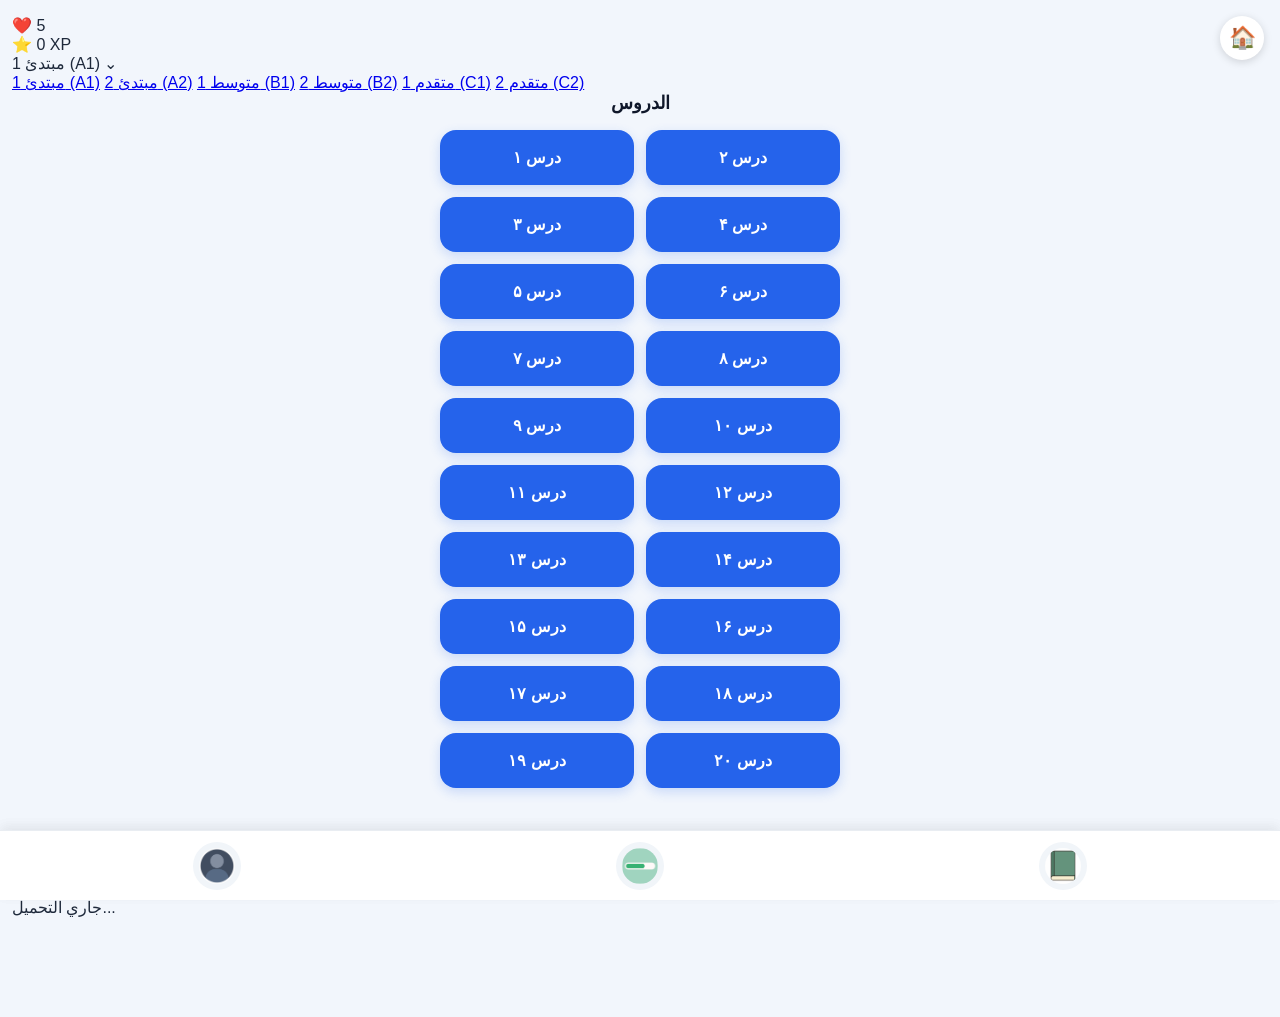
<file: index.html>
<!DOCTYPE html>
<html lang="fa">
<head>
    <meta charset="UTF-8" />
    <meta name="viewport" content="width=device-width, initial-scale=1.0" />
    <title>الدروس</title>
    <link rel="stylesheet" href="../style.css" />
</head>

<body>

  <a href="../home.html" style="position:fixed; top:16px; right:16px; z-index:200; background:white; border-radius:50%; width:44px; height:44px; display:flex; align-items:center; justify-content:center; box-shadow:0 2px 8px rgba(0,0,0,0.15); text-decoration:none; font-size:22px;">🏠</a>

  <script src="../main.js"></script>

  <header class="progress-header">
    <div class="hearts-box">
      ❤️ <span id="heart-count">5</span>
      <span id="heart-timer" style="font-size: 0.85em; color: #ef5350; margin-left: 5px;"></span>
    </div>
    <div class="xp-box">
      ⭐ <span id="total-xp">120</span> XP
    </div>
  </header>

  <div class="level-header">
    <div id="levelBtn" class="level-btn">
      مبتدئ 1 (A1) ⌄
    </div>
    <div id="levelMenu" class="level-menu">
      <a href="index.html">مبتدئ 1 (A1)</a>
      <a href="A2/index.html">مبتدئ 2 (A2)</a>
      <a href="b1.html">متوسط 1 (B1)</a>
      <a href="b2.html">متوسط 2 (B2)</a>
      <a href="c1.html">متقدم 1 (C1)</a>
      <a href="c2.html">متقدم 2 (C2)</a>
    </div>
  </div>

  <h2 class="title">الدروس</h2>

  <div class="lessons-grid">
    <a href="lessons/intro.html?lesson=ar-lesson1" class="lesson-btn">درس ۱</a>
    <a href="lessons/intro.html?lesson=ar-lesson2" class="lesson-btn">درس ۲</a>
    <a href="lessons/intro.html?lesson=ar-lesson3" class="lesson-btn">درس ۳</a>
    <a href="lessons/intro.html?lesson=ar-lesson4" class="lesson-btn">درس ۴</a>
    <a href="lessons/intro.html?lesson=ar-lesson5" class="lesson-btn">درس ۵</a>
    <a href="lessons/intro.html?lesson=ar-lesson6" class="lesson-btn">درس ۶</a>
    <a href="lessons/intro.html?lesson=ar-lesson7" class="lesson-btn">درس ۷</a>
    <a href="lessons/intro.html?lesson=ar-lesson8" class="lesson-btn">درس ۸</a>
    <a href="lessons/intro.html?lesson=ar-lesson9" class="lesson-btn">درس ۹</a>
    <a href="lessons/intro.html?lesson=ar-lesson10" class="lesson-btn">درس ۱۰</a>
    <a href="lessons/intro.html?lesson=ar-lesson11" class="lesson-btn">درس ۱۱</a>
    <a href="lessons/intro.html?lesson=ar-lesson12" class="lesson-btn">درس ۱۲</a>
    <a href="lessons/intro.html?lesson=ar-lesson13" class="lesson-btn">درس ۱۳</a>
    <a href="lessons/intro.html?lesson=ar-lesson14" class="lesson-btn">درس ۱۴</a>
    <a href="lessons/intro.html?lesson=ar-lesson15" class="lesson-btn">درس ۱۵</a>
    <a href="lessons/intro.html?lesson=ar-lesson16" class="lesson-btn">درس ۱۶</a>
    <a href="lessons/intro.html?lesson=ar-lesson17" class="lesson-btn">درس ۱۷</a>
    <a href="lessons/intro.html?lesson=ar-lesson18" class="lesson-btn">درس ۱۸</a>
    <a href="lessons/intro.html?lesson=ar-lesson19" class="lesson-btn">درس ۱۹</a>
    <a href="lessons/intro.html?lesson=ar-lesson20" class="lesson-btn">درس ۲۰</a>
  </div>

  <footer class="bottom-nav">
     <div class="bottom-nav">
       <a href="../profile.html" class="nav-item">
         <img src="../../assets/icons/profile.png">
       </a>
       <a href="progress.html" class="nav-item">
         <img src="../../assets/icons/progress.png">
       </a>
       <a href="index.html" class="nav-item active">
         <img src="../../assets/icons/lesson.png">
       </a>
     </div>
  </footer>

  <script src="../../dataStorage.js"></script>
  <script type="module" src="../../courseRouter.js"></script>

  <script>
  window.onload = async function() {
      await initUserData();
      const heartDisplay = document.getElementById("heart-count");
      const xpDisplay = document.getElementById("total-xp");
      if (heartDisplay) heartDisplay.textContent = getHearts();
      if (xpDisplay) xpDisplay.textContent = getTotalXP();
  };

  function startHeartTimer() {
      const timerElement = document.getElementById("heart-timer");
      const heartDisplay = document.getElementById("heart-count");
      const xpDisplay = document.getElementById("total-xp");

      function updateUI() {
          if (heartDisplay) heartDisplay.textContent = getHearts();
          if (xpDisplay) xpDisplay.textContent = getTotalXP();
      }

      updateUI();

      setInterval(() => {
          const regenerated = checkAndRegenHearts();
          if (regenerated && heartDisplay) {
              heartDisplay.textContent = getHearts();
          }

          const secondsLeft = getTimeUntilNextHeart();
          if (secondsLeft === null) {
              if (timerElement) timerElement.textContent = "";
          } else {
              const minutes = Math.floor(secondsLeft / 60);
              const seconds = secondsLeft % 60;
              timerElement.textContent = ` (${minutes}:${seconds < 10 ? '0' : ''}${seconds})`;
          }

          if (xpDisplay) xpDisplay.textContent = getTotalXP();
      }, 1000);
  }

  window.addEventListener('DOMContentLoaded', startHeartTimer);
  </script>

  <div id="global-loader" class="global-loader hidden">
    <div class="global-loader-box">
      <div class="duo-spinner"></div>
      <p id="global-loader-text">جاري التحميل...</p>
    </div>
  </div>

</body>
</html>
</file>
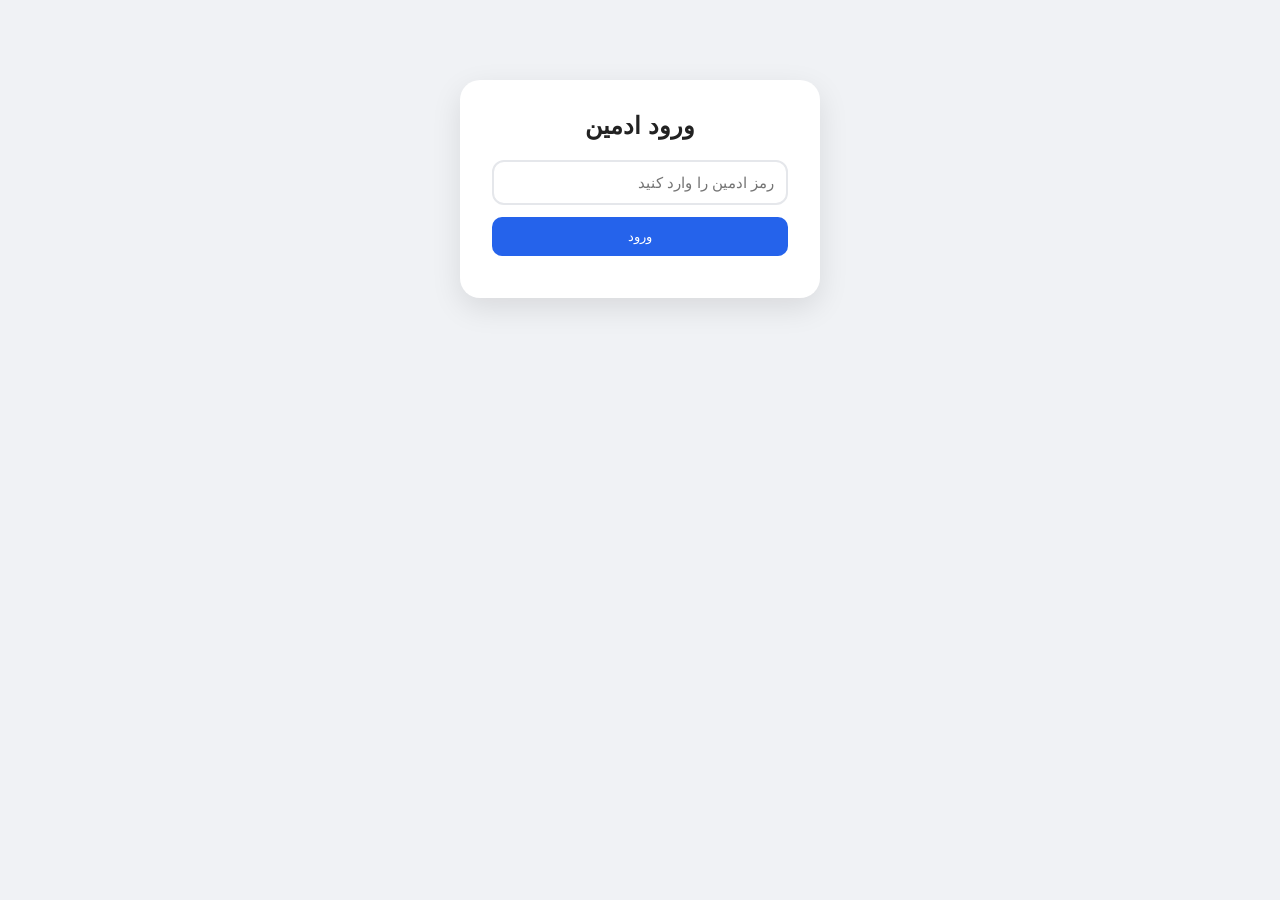
<file: admin.html>
<!DOCTYPE html>
<html lang="fa" dir="rtl">
<head>
  <meta charset="UTF-8" />
  <meta name="viewport" content="width=device-width, initial-scale=1.0" />
  <title>ادمین پنل</title>
  <style>
    * { box-sizing: border-box; margin: 0; padding: 0; }
    body { font-family: Tahoma, sans-serif; background: #f0f2f5; color: #222; }

    .header {
      background: linear-gradient(135deg, #1d4ed8, #2563eb);
      color: white;
      padding: 20px 24px;
      display: flex;
      justify-content: space-between;
      align-items: center;
    }
    .header h1 { font-size: 20px; }
    .header button {
      background: rgba(255,255,255,0.2);
      color: white;
      border: none;
      padding: 8px 16px;
      border-radius: 10px;
      cursor: pointer;
      font-size: 14px;
    }

    .container { max-width: 1000px; margin: 24px auto; padding: 0 16px; }

    .stats-grid {
      display: grid;
      grid-template-columns: repeat(auto-fit, minmax(200px, 1fr));
      gap: 16px;
      margin-bottom: 24px;
    }

    .stat-card {
      background: white;
      border-radius: 16px;
      padding: 20px;
      box-shadow: 0 4px 12px rgba(0,0,0,0.06);
      text-align: center;
    }
    .stat-card .value { font-size: 28px; font-weight: bold; color: #2563eb; margin-bottom: 6px; }
    .stat-card .label { font-size: 13px; color: #666; }

    .card {
      background: white;
      border-radius: 16px;
      padding: 20px;
      box-shadow: 0 4px 12px rgba(0,0,0,0.06);
      margin-bottom: 20px;
    }
    .card h2 { font-size: 16px; margin-bottom: 16px; color: #333; border-bottom: 2px solid #f0f2f5; padding-bottom: 10px; }

    table { width: 100%; border-collapse: collapse; font-size: 14px; }
    th { background: #f8fafc; padding: 10px 12px; text-align: right; color: #555; font-weight: bold; border-bottom: 2px solid #e5e7eb; }
    td { padding: 10px 12px; border-bottom: 1px solid #f0f2f5; }
    tr:hover td { background: #f8fafc; }

    .badge {
      display: inline-block;
      padding: 3px 10px;
      border-radius: 20px;
      font-size: 12px;
      font-weight: bold;
    }
    .badge-green { background: #dcfce7; color: #16a34a; }
    .badge-gray { background: #f3f4f6; color: #6b7280; }
    .badge-blue { background: #dbeafe; color: #2563eb; }

    .btn { border: none; border-radius: 10px; padding: 8px 14px; cursor: pointer; font-size: 13px; }
    .btn-blue { background: #2563eb; color: white; }
    .btn-green { background: #16a34a; color: white; }
    .btn-red { background: #dc2626; color: white; }
    .btn-gray { background: #e5e7eb; color: #333; }

    .actions { display: flex; gap: 10px; flex-wrap: wrap; margin-bottom: 20px; }

    .modal-overlay {
      display: none;
      position: fixed;
      inset: 0;
      background: rgba(0,0,0,0.5);
      z-index: 100;
      justify-content: center;
      align-items: center;
    }
    .modal-overlay.open { display: flex; }
    .modal {
      background: white;
      border-radius: 20px;
      padding: 24px;
      width: 90%;
      max-width: 480px;
    }
    .modal h3 { margin-bottom: 16px; }
    .modal .row { margin-bottom: 12px; font-size: 14px; }
    .modal .row span { color: #666; display: block; margin-bottom: 2px; }
    .modal .row strong { font-size: 15px; }
    .modal-btns { display: flex; gap: 10px; margin-top: 20px; flex-wrap: wrap; }

    input[type="password"] {
      width: 100%;
      padding: 12px;
      border: 2px solid #e5e7eb;
      border-radius: 12px;
      font-size: 15px;
      margin-bottom: 12px;
    }

    #login-box {
      max-width: 360px;
      margin: 80px auto;
      background: white;
      border-radius: 20px;
      padding: 32px;
      box-shadow: 0 10px 30px rgba(0,0,0,0.1);
      text-align: center;
    }
    #login-box h2 { margin-bottom: 20px; }
  </style>
</head>
<body>

<!-- صفحه ورود ادمین -->
<div id="login-box">
  <h2>ورود ادمین</h2>
  <input type="password" id="admin-pass" placeholder="رمز ادمین را وارد کنید" />
  <button class="btn btn-blue" style="width:100%; padding:12px;" onclick="adminLogin()">ورود</button>
  <div id="login-error" style="color:red; margin-top:10px; font-size:13px;"></div>
</div>

<!-- پنل اصلی -->
<div id="admin-panel" style="display:none;">

  <div class="header">
    <h1>🛡️ ادمین پنل بیجو</h1>
    <button onclick="adminLogout()">خروج</button>
  </div>

  <div class="container">

    <!-- آمار کلی -->
    <div class="stats-grid">
      <div class="stat-card">
        <div class="value" id="stat-users">0</div>
        <div class="label">کل کاربران</div>
      </div>
      <div class="stat-card">
        <div class="value" id="stat-premium">0</div>
        <div class="label">کاربران پریمیوم</div>
      </div>
      <div class="stat-card">
        <div class="value" id="stat-online">0</div>
        <div class="label">آنلاین (24 ساعت)</div>
      </div>
    </div>

    <!-- دکمه‌های مدیریت -->
    <div class="actions">
      <button class="btn btn-blue" onclick="loadUsers()">🔄 رفرش لیست</button>
      <button class="btn btn-green" onclick="exportUsers()">📥 خروجی JSON</button>
      <button class="btn btn-gray" onclick="window.location.href='home.html'">🏠 صفحه اصلی</button>
    </div>

    <!-- لیست کاربران -->
    <div class="card">
      <h2>لیست کاربران</h2>
      <table>
        <thead>
          <tr>
            <th>ID</th>
            <th>نام</th>
            <th>یوزرنیم</th>
            <th>موبایل</th>
            <th>اشتراک</th>
            <th>وضعیت</th>
            <th>عملیات</th>
          </tr>
        </thead>
        <tbody id="users-table"></tbody>
      </table>
    </div>

  </div>
</div>

<!-- مودال اطلاعات کاربر -->
<div class="modal-overlay" id="user-modal">
  <div class="modal">
    <h3>اطلاعات کاربر</h3>
    <div id="modal-content"></div>
    <div class="modal-btns">
      <button class="btn btn-green" onclick="activatePremiumForUser()">فعال‌سازی پریمیوم 30 روز</button>
      <button class="btn btn-red" onclick="deactivatePremiumForUser()">غیرفعال‌سازی پریمیوم</button>
      <button class="btn btn-gray" onclick="closeModal()">بستن</button>
    </div>
  </div>
</div>

<script src="dataStorage.js"></script>
<script>

const ADMIN_PASSWORD = "Bijo@2026#Admin"; // رمز ادمین رو اینجا عوض کن
let selectedUserId = null;

// ورود ادمین
function adminLogin() {
  const pass = document.getElementById("admin-pass").value;
  if (pass === ADMIN_PASSWORD) {
    localStorage.setItem("adminLoggedIn", "true");
    document.getElementById("login-box").style.display = "none";
    document.getElementById("admin-panel").style.display = "block";
    loadUsers();
  } else {
    document.getElementById("login-error").textContent = "رمز اشتباه است!";
  }
}

function adminLogout() {
  localStorage.removeItem("adminLoggedIn");
  location.reload();
}

// لود کاربران از بک‌اند
async function loadUsers() {
  try {
    const res = await fetch("http://127.0.0.1:8000/api/users/");
    const users = await res.json();

    document.getElementById("stat-users").textContent = users.length;
    document.getElementById("stat-premium").textContent = users.filter(u => u.role === "premium").length;
    document.getElementById("stat-online").textContent = "—";

    const tbody = document.getElementById("users-table");
    tbody.innerHTML = "";

    users.forEach(user => {
      const isPrem = user.role === "premium";
      const row = document.createElement("tr");
      row.innerHTML = `
        <td>${user.id}</td>
        <td>${user.full_name || "—"}</td>
        <td>@${user.username}</td>
        <td>${user.phone_number || "—"}</td>
        <td><span class="badge ${isPrem ? 'badge-green' : 'badge-gray'}">${isPrem ? "پریمیوم" : "رایگان"}</span></td>
        <td><span class="badge badge-blue">ثبت‌شده</span></td>
        <td><button class="btn btn-blue" onclick="openModal(${user.id}, '${user.full_name}', '${user.username}', '${user.phone_number}', ${isPrem})">مشاهده</button></td>
      `;
      tbody.appendChild(row);
    });

  } catch(e) {
    document.getElementById("users-table").innerHTML = `<tr><td colspan="7" style="text-align:center; color:red;">خطا در اتصال به سرور</td></tr>`;
  }
}

// مودال کاربر
function openModal(id, name, username, phone, isPrem) {
  selectedUserId = id;
  document.getElementById("modal-content").innerHTML = `
    <div class="row"><span>ID</span><strong>${id}</strong></div>
    <div class="row"><span>نام</span><strong>${name}</strong></div>
    <div class="row"><span>یوزرنیم</span><strong>@${username}</strong></div>
    <div class="row"><span>موبایل</span><strong>${phone}</strong></div>
    <div class="row"><span>اشتراک</span><strong>${isPrem ? "✅ پریمیوم" : "❌ رایگان"}</strong></div>
  `;
  document.getElementById("user-modal").classList.add("open");
}

function closeModal() {
  document.getElementById("user-modal").classList.remove("open");
  selectedUserId = null;
}

async function activatePremiumForUser() {
  if (!selectedUserId) return;
  alert("این قابلیت بعد از آنلاین شدن برنامه فعال می‌شه.");
}

async function deactivatePremiumForUser() {
  if (!selectedUserId) return;
  alert("این قابلیت بعد از آنلاین شدن برنامه فعال می‌شه.");
}

// خروجی JSON
function exportUsers() {
  fetch("http://127.0.0.1:8000/api/users/")
    .then(r => r.json())
    .then(users => {
      const blob = new Blob([JSON.stringify(users, null, 2)], {type: "application/json"});
      const a = document.createElement("a");
      a.href = URL.createObjectURL(blob);
      a.download = "users.json";
      a.click();
    });
}

// چک ورود ادمین
window.onload = function() {
  if (localStorage.getItem("adminLoggedIn") === "true") {
    document.getElementById("login-box").style.display = "none";
    document.getElementById("admin-panel").style.display = "block";
    loadUsers();
  }
};

</script>
</body>
</html>
</file>
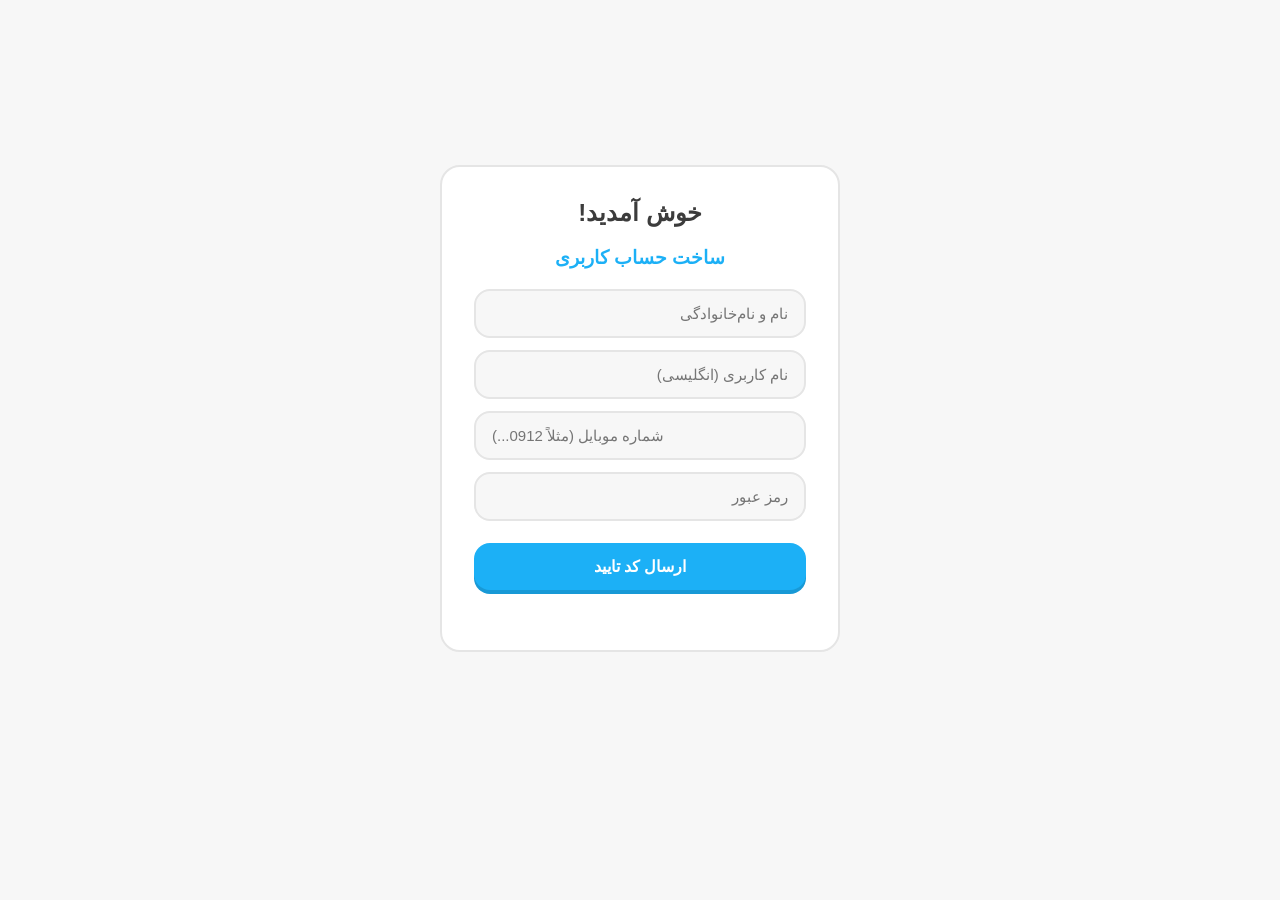
<file: auth.html>
<!DOCTYPE html>
<html lang="fa" dir="rtl">
<head>
  <meta charset="UTF-8" />
  <meta name="viewport" content="width=device-width, initial-scale=1.0" />
  <title>ثبت‌نام | ورود</title>
  <link rel="stylesheet" href="style.css" />
  <style>
    :root {
      --duo-blue: #1cb0f6;
      --duo-blue-dark: #1899d6;
      --duo-green: #58cc02;
      --duo-green-dark: #46a302;
      --duo-gray: #e5e5e5;
      --duo-text: #4b4b4b;
    }

    body {
      display: flex;
      justify-content: center;
      align-items: center;
      min-height: 100vh;
      background: #f7f7f7;
      margin: 0;
      font-family: 'Segoe UI', Tahoma, sans-serif;
      color: var(--duo-text);
    }

    /* کارت اصلی با گوشه‌های گرد دولینگو */
    .card {
      background: #fff;
      padding: 32px;
      border-radius: 20px;
      border: 2px solid var(--duo-gray);
      width: 100%;
      max-width: 400px;
      box-sizing: border-box;
      text-align: center;
    }

    h2, h3 {
      font-weight: 800;
      margin-bottom: 20px;
      color: #3c3c3c;
    }

    /* استایل اینپوت‌ها */
    input {
      width: 100%;
      padding: 14px 16px;
      margin-bottom: 12px;
      border: 2px solid var(--duo-gray);
      border-radius: 16px;
      background: #f7f7f7;
      font-size: 15px;
      box-sizing: border-box;
      outline: none;
      transition: border-color 0.2s;
    }

    input:focus {
      border-color: var(--duo-blue);
    }

    /* دکمه سه‌بعدی آبی (مشابه دکمه‌های درس در عکس) */
    .btn-blue {
      width: 100%;
      background: var(--duo-blue);
      color: white;
      border: none;
      padding: 14px;
      border-radius: 16px;
      font-size: 16px;
      font-weight: bold;
      cursor: pointer;
      box-shadow: 0 4px 0 var(--duo-blue-dark);
      margin-top: 10px;
      transition: all 0.1s;
      position: relative;
    }

    .btn-blue:active {
      box-shadow: 0 0 0 var(--duo-blue-dark);
      transform: translateY(4px);
    }

    /* دکمه سه‌بعدی سبز برای تایید نهایی */
    .btn-green {
      width: 100%;
      background: var(--duo-green);
      color: white;
      border: none;
      padding: 14px;
      border-radius: 16px;
      font-size: 16px;
      font-weight: bold;
      cursor: pointer;
      box-shadow: 0 4px 0 var(--duo-green-dark);
      margin-top: 10px;
      transition: all 0.1s;
    }

    .btn-green:active {
      box-shadow: 0 0 0 var(--duo-green-dark);
      transform: translateY(4px);
    }

    .error-msg {
      color: #ee5253;
      font-size: 13px;
      margin-top: 10px;
      min-height: 18px;
    }

    #countdown {
      font-size: 13px;
      color: #afafaf;
      margin-bottom: 10px;
      font-weight: bold;
    }

    #otp-display {
      background: #e1f5fe;
      padding: 10px;
      border-radius: 12px;
      color: var(--duo-blue-dark);
      font-weight: bold;
      margin-bottom: 15px;
    }
  </style>
</head>
<body>

<div class="card">
  
  <h2>خوش آمدید!</h2>

  <!-- مرحله اول: دریافت اطلاعات -->
  <div id="register-step">
    <h3 style="color: var(--duo-blue);">ساخت حساب کاربری</h3>
    <input type="text" id="name" placeholder="نام و نام‌خانوادگی" />
    <input type="text" id="username" placeholder="نام کاربری (انگلیسی)" />
    <input type="tel" id="mobile" placeholder="شماره موبایل (مثلاً 0912...)" />
    <input type="password" id="password" placeholder="رمز عبور" />
    <button class="btn-blue" type="button" onclick="sendMockSms()">ارسال کد تایید</button>
    <div id="register-error" class="error-msg"></div>
  </div>

  <!-- مرحله دوم: تایید OTP -->
  <div id="verify-step" style="display:none;">
    <h3 style="color: var(--duo-green);">تایید هویت</h3>
    <div id="otp-display">کد تایید پیامک شد</div>
    <div id="countdown"></div>
    <input type="text" id="otp-input" placeholder="کد ۴ رقمی" maxlength="4" style="text-align:center; letter-spacing: 10px; font-weight: bold; font-size: 20px;" />
    <button id="verify-code-btn" class="btn-green" type="button" onclick="verifyCode()">تایید و ورود</button>
    <div id="verify-error" class="error-msg"></div>
    <div id="verify-success" style="color:var(--duo-green); font-weight:bold; margin-top:10px;"></div>
  </div>

</div>

<script src="dataStorage.js"></script>

<script>
let generatedCode = null;
let countdownTimer = null;
let codeExpiresAt = 0;

const $ = (id) => document.getElementById(id);

function getValue(id) {
  return $(id)?.value.trim() || "";
}

function showError(id, msg) {
  $(id).textContent = msg;
}

function clearMessages() {
  ["register-error","verify-error","verify-success"].forEach(id=>{
    if($(id)) $(id).textContent="";
  });
}

function validateRegisterForm() {
  const name = getValue("name");
  const username = getValue("username");
  const mobile = getValue("mobile");
  const password = getValue("password");

  if (!name) return "لطفاً نام خود را وارد کنید.";
  if (!username) return "نام کاربری الزامی است.";
  if (!/^09\d{9}$/.test(mobile)) return "شماره موبایل اشتباه است.";
  if (!password || password.length < 6) return "رمز عبور باید حداقل ۶ رقم باشد.";
  return "";
}

function updateCountdown() {
  const remaining = codeExpiresAt - Date.now();
  if (remaining <= 0) {
    clearInterval(countdownTimer);
    generatedCode = null;
    $("countdown").textContent = "زمان شما تمام شد!";
    $("verify-code-btn").disabled = true;
    $("verify-code-btn").style.opacity = "0.5";
    return;
  }
  $("countdown").textContent = "اعتبار کد تا: " + Math.ceil(remaining/1000) + " ثانیه";
}

function sendMockSms() {
  clearMessages();

  const error = validateRegisterForm();
  if (error) {
    showError("register-error", error);
    return;
  }

  // شبیه‌سازی کد SMS
  generatedCode = String(Math.floor(1000 + Math.random() * 9000));
  codeExpiresAt = Date.now() + 120000; // 2 دقیقه

  $("register-step").style.display = "none";
  $("verify-step").style.display = "block";
  $("verify-code-btn").disabled = false;
  $("verify-code-btn").style.opacity = "1";

  alert("کد تایید شما: " + generatedCode);

  updateCountdown();
  clearInterval(countdownTimer);
  countdownTimer = setInterval(updateCountdown, 1000);
}

async function verifyCode() {
  clearMessages();
  const enteredCode = getValue("otp-input");

  if (!generatedCode) {
    showError("verify-error","کد جدید دریافت کنید.");
    return;
  }

  if (enteredCode !== generatedCode) {
    showError("verify-error","کد اشتباه است.");
    return;
  }

  try {
    await registerUser({
      name: getValue("name"),
      username: getValue("username"),
      phone: getValue("mobile"),
      password: getValue("password")
    });

    $("verify-success").textContent = "خوش آمدید! در حال انتقال...";

    setTimeout(() => {
      window.location.href = "home.html";
    }, 1000);

  } catch (err) {
    showError("verify-error","خطا در ثبت‌نام. احتمالاً نام کاربری تکراری است.");
  }
}

document.addEventListener("DOMContentLoaded", async () => {
  if (window.initUserData) await initUserData();
  if (window.isLoggedIn && isLoggedIn()) {
    window.location.href = "home.html";
  }
});
</script>

</body>
</html>
</file>
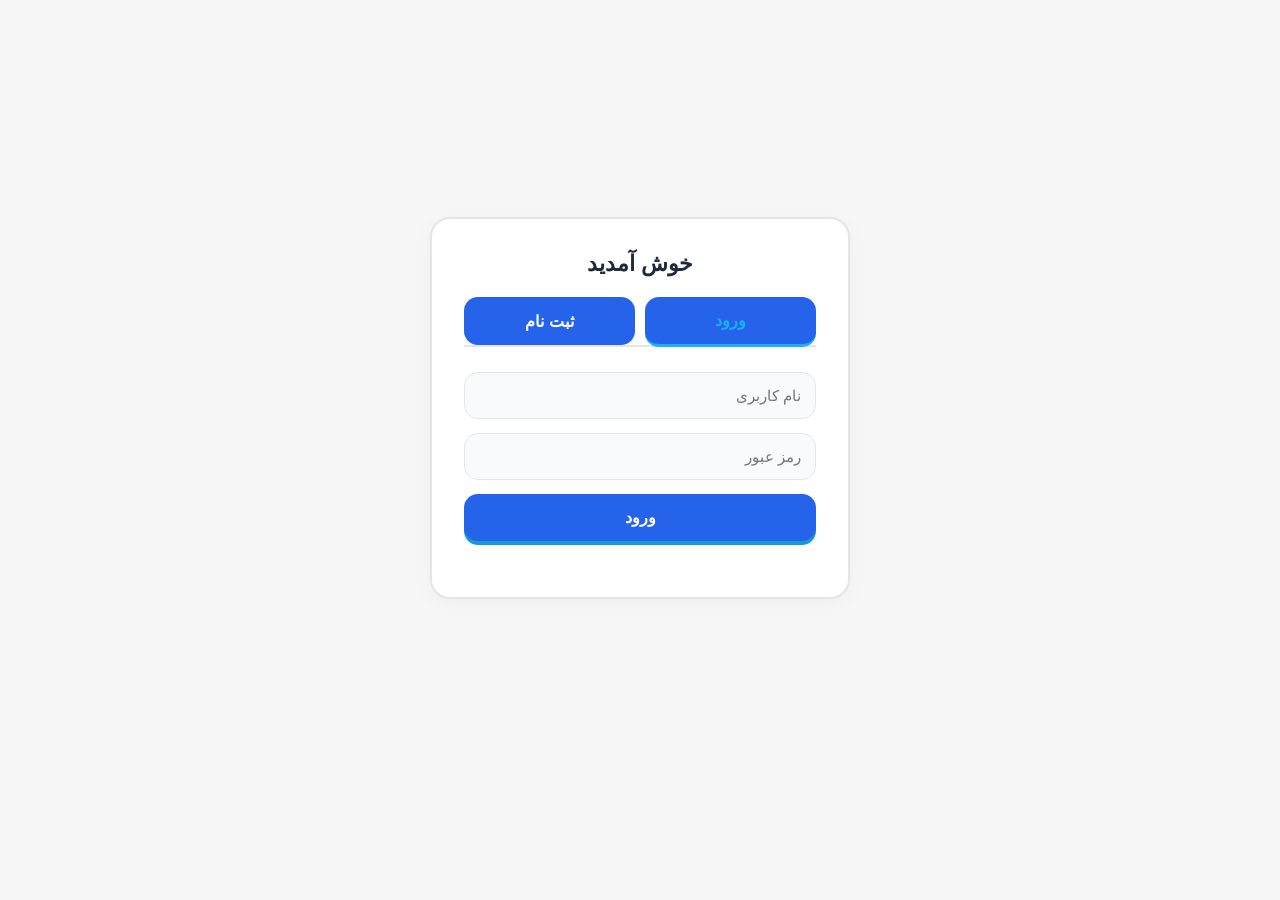
<file: Login.html>
<!DOCTYPE html>
<html lang="fa" dir="rtl">
<head>
<meta charset="UTF-8">
<meta name="viewport" content="width=device-width, initial-scale=1.0">
<title>ورود | ثبت نام</title>
<link rel="stylesheet" href="style.css">

<style>
:root{
--blue:#1cb0f6;
--blue-dark:#1899d6;
--green:#58cc02;
--gray:#e5e5e5;
--bg:#f7f7f7;
}

body{
display:flex;
justify-content:center;
align-items:center;
min-height:100vh;
margin:0;
background:var(--bg);
font-family:Tahoma;
}

.auth-box{
background:white;
padding:32px;
border-radius:20px;
border:2px solid var(--gray);
width:100%;
max-width:420px;
box-sizing:border-box;
}

h2{
text-align:center;
margin-bottom:25px;
}

.tabs{
display:flex;
gap:10px;
margin-bottom:25px;
border-bottom:2px solid var(--gray);
}

.tab{
flex:1;
border:none;
background:none;
padding:12px;
font-size:16px;
font-weight:bold;
cursor:pointer;
color:#999;
}

.tab.active{
color:var(--blue);
border-bottom:3px solid var(--blue);
margin-bottom:-2px;
}

input{
width:100%;
padding:14px;
border-radius:12px;
border:2px solid var(--gray);
background:#f7f7f7;
margin-bottom:12px;
font-size:14px;
box-sizing:border-box;
}

input:focus{
border-color:var(--blue);
outline:none;
}

.btn{
width:100%;
padding:14px;
border:none;
border-radius:14px;
font-weight:bold;
font-size:15px;
cursor:pointer;
color:white;
background:var(--blue);
box-shadow:0 4px 0 var(--blue-dark);
}

.btn:active{
transform:translateY(4px);
box-shadow:0 0 0 var(--blue-dark);
}

.btn-green{
background:var(--green);
box-shadow:0 4px 0 #46a302;
}

.error{
color:#e74c3c;
font-size:13px;
text-align:center;
min-height:18px;
margin-top:6px;
}

#otp-area{
margin-top:15px;
border-top:1px dashed var(--gray);
padding-top:15px;
}

.countdown{
text-align:center;
font-size:12px;
color:#888;
margin-bottom:10px;
}
</style>
</head>

<body>

<div class="auth-box">

<h2>خوش آمدید</h2>

<div class="tabs">
<button class="tab active" id="tab-login">ورود</button>
<button class="tab" id="tab-register">ثبت نام</button>
</div>

<!-- LOGIN -->
<div id="login-box">

<input id="login-username" placeholder="نام کاربری">
<input id="login-password" type="password" placeholder="رمز عبور">

<button class="btn" id="login-btn">ورود</button>

<div id="login-error" class="error"></div>

</div>

<!-- REGISTER -->
<div id="register-box" style="display:none">

<input id="name" placeholder="نام و نام خانوادگی">
<input id="username" placeholder="نام کاربری">
<input id="mobile" placeholder="شماره موبایل (09...)">
<input id="password" type="password" placeholder="رمز عبور">

<button class="btn" id="send-code">ارسال کد تایید</button>

<div id="register-error" class="error"></div>

<div id="otp-area" style="display:none">

<div id="countdown" class="countdown"></div>

<input id="otp-input" maxlength="4" placeholder="کد ۴ رقمی" style="text-align:center;letter-spacing:6px">

<button class="btn btn-green" id="verify-btn">تایید نهایی</button>

<div id="verify-error" class="error"></div>

</div>

</div>

</div>

<script src="dataStorage.js"></script>

<script>

const $=id=>document.getElementById(id)

let otpCode=null
let otpExpire=0
let timer=null

/* TAB SWITCH */

$("tab-login").onclick=()=>{
$("login-box").style.display="block"
$("register-box").style.display="none"
$("tab-login").classList.add("active")
$("tab-register").classList.remove("active")
}

$("tab-register").onclick=()=>{
$("login-box").style.display="none"
$("register-box").style.display="block"
$("tab-register").classList.add("active")
$("tab-login").classList.remove("active")
}

/* LOGIN */

$("login-btn").onclick=async()=>{

$("login-error").textContent=""

const user=$("login-username").value.trim()
const pass=$("login-password").value.trim()

if(!user||!pass){
$("login-error").textContent="فیلدها را پر کنید"
return
}

try{

await loginUser(user,pass)

window.location.href="home.html"

}catch(err){

$("login-error").textContent=err.message

}

}

/* SEND OTP */

$("send-code").onclick=()=>{

$("register-error").textContent=""

const name=$("name").value.trim()
const user=$("username").value.trim()
const mob=$("mobile").value.trim()
const pass=$("password").value.trim()

if(!name||!user||!mob||!pass){
$("register-error").textContent="تمام فیلدها الزامی است"
return
}

if(!/^09\d{9}$/.test(mob)){
$("register-error").textContent="شماره موبایل معتبر نیست"
return
}

if(pass.length<6){
$("register-error").textContent="رمز باید حداقل ۶ کاراکتر باشد"
return
}

otpCode=String(Math.floor(1000+Math.random()*9000))
otpExpire=Date.now()+120000

alert("کد تستی شما: "+otpCode)

$("otp-area").style.display="block"

startTimer()

}

/* TIMER */

function startTimer(){

clearInterval(timer)

timer=setInterval(()=>{

const remain=Math.ceil((otpExpire-Date.now())/1000)

if(remain<=0){

clearInterval(timer)
$("countdown").textContent="کد منقضی شد"
otpCode=null
return

}

$("countdown").textContent="زمان باقی مانده: "+remain+" ثانیه"

},1000)

}

/* VERIFY + REGISTER */

$("verify-btn").onclick=async()=>{

$("verify-error").textContent=""

if(!otpCode||$("otp-input").value!==otpCode){

$("verify-error").textContent="کد اشتباه است"
return

}

try{

await registerUser({

name:$("name").value.trim(),
username:$("username").value.trim(),
mobile:$("mobile").value.trim(),
password:$("password").value.trim()

})

window.location.href="home.html"

}catch(err){

$("verify-error").textContent=err.message

}

}

/* INIT */

document.addEventListener("DOMContentLoaded",async()=>{

if(window.initUserData) await initUserData()

if(window.isLoggedIn && isLoggedIn()){
window.location.href="home.html"
}

})

</script>

</body>
</html>
</file>
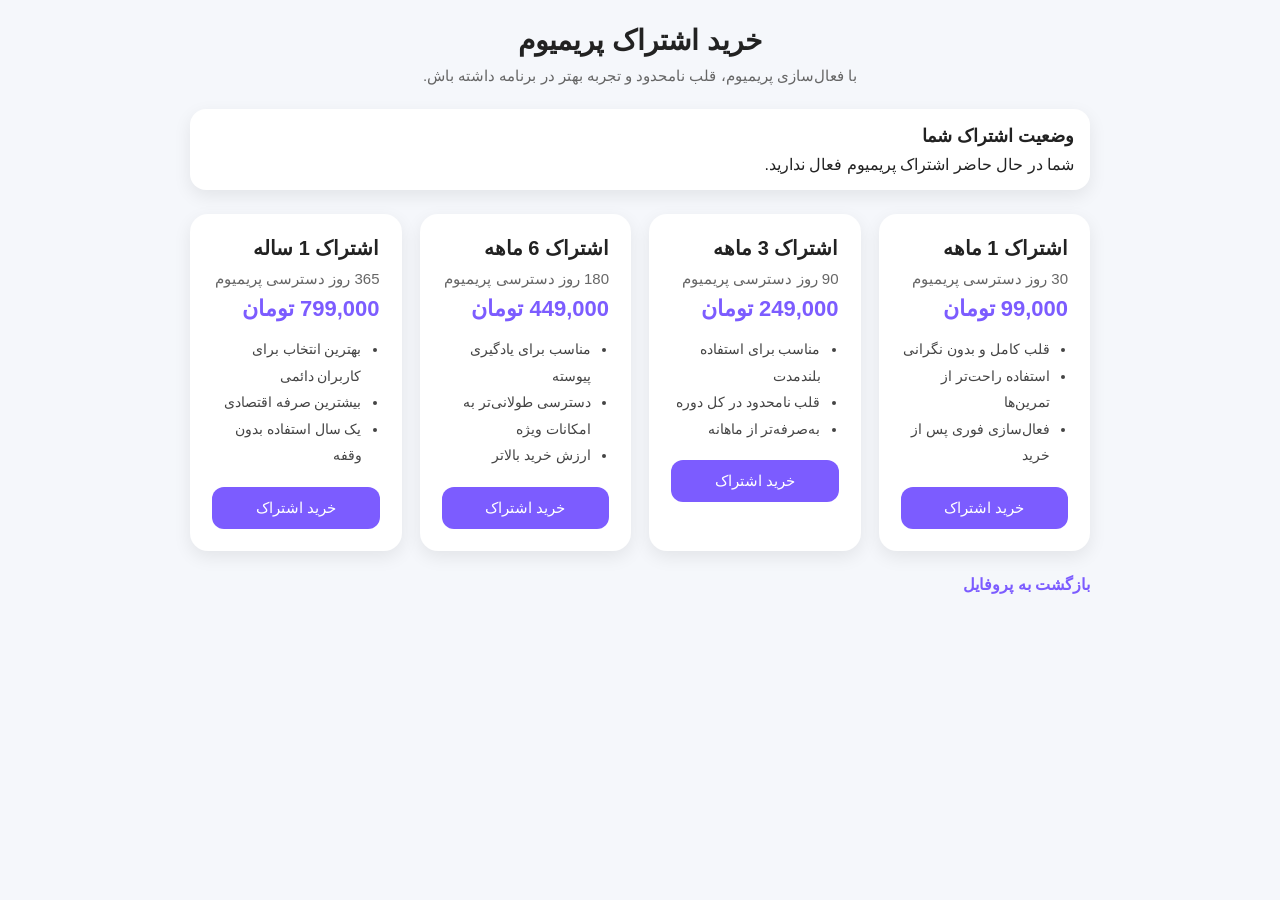
<file: premium.html>
<!DOCTYPE html>
<html lang="fa" dir="rtl">
<head>
  <meta charset="UTF-8" />
  <meta name="viewport" content="width=device-width, initial-scale=1.0" />
  <title>خرید اشتراک پریمیوم</title>
  <style>
    body { margin:0; font-family:Tahoma,sans-serif; background:#f5f7fb; color:#222; }
    .container { max-width:900px; margin:0 auto; padding:24px; }
    .header { text-align:center; margin-bottom:24px; }
    .header h1 { margin:0 0 10px; font-size:28px; }
    .header p { margin:0; color:#666; font-size:15px; }
    .status-box { background:#fff; border-radius:16px; padding:16px; margin-bottom:24px; box-shadow:0 6px 18px rgba(0,0,0,0.08); }
    .status-title { font-size:18px; font-weight:bold; margin-bottom:8px; }
    .plans { display:grid; grid-template-columns:repeat(auto-fit,minmax(210px,1fr)); gap:18px; }
    .plan-card { background:#fff; border-radius:18px; padding:20px; box-shadow:0 6px 18px rgba(0,0,0,0.08); border:2px solid transparent; transition:0.2s; }
    .plan-card:hover { transform:translateY(-4px); border-color:#7c5cff; }
    .plan-title { font-size:20px; font-weight:bold; margin-bottom:10px; }
    .plan-duration { font-size:15px; color:#666; margin-bottom:8px; }
    .plan-price { font-size:22px; font-weight:bold; color:#7c5cff; margin-bottom:14px; }
    .plan-features { margin:0 0 18px; padding:0 18px 0 0; color:#444; font-size:14px; line-height:1.9; }
    .buy-btn { width:100%; border:none; border-radius:12px; background:#7c5cff; color:#fff; padding:12px; font-size:15px; cursor:pointer; }
    .buy-btn:hover { background:#6948f5; }
    .back-link { display:inline-block; margin-top:24px; text-decoration:none; color:#7c5cff; font-weight:bold; }
    .message { margin-top:18px; padding:12px 14px; border-radius:12px; display:none; font-size:14px; }
    .message.success { display:block; background:#e9f9ef; color:#18794e; }
    .message.error { display:block; background:#fdecec; color:#b42318; }
  </style>
</head>
<body>
  <div class="container">
    <div class="header">
      <h1>خرید اشتراک پریمیوم</h1>
      <p>با فعال‌سازی پریمیوم، قلب نامحدود و تجربه بهتر در برنامه داشته باش.</p>
    </div>

    <div class="status-box">
      <div class="status-title">وضعیت اشتراک شما</div>
      <div id="premiumStatusText">در حال بررسی...</div>
    </div>

    <div class="plans">
      <div class="plan-card">
        <div class="plan-title">اشتراک 1 ماهه</div>
        <div class="plan-duration">30 روز دسترسی پریمیوم</div>
        <div class="plan-price">99,000 تومان</div>
        <ul class="plan-features">
          <li>قلب کامل و بدون نگرانی</li>
          <li>استفاده راحت‌تر از تمرین‌ها</li>
          <li>فعال‌سازی فوری پس از خرید</li>
        </ul>
        <button class="buy-btn" onclick="handleBuy(30)">خرید اشتراک</button>
      </div>

      <div class="plan-card">
        <div class="plan-title">اشتراک 3 ماهه</div>
        <div class="plan-duration">90 روز دسترسی پریمیوم</div>
        <div class="plan-price">249,000 تومان</div>
        <ul class="plan-features">
          <li>مناسب برای استفاده بلندمدت</li>
          <li>قلب نامحدود در کل دوره</li>
          <li>به‌صرفه‌تر از ماهانه</li>
        </ul>
        <button class="buy-btn" onclick="handleBuy(90)">خرید اشتراک</button>
      </div>

      <div class="plan-card">
        <div class="plan-title">اشتراک 6 ماهه</div>
        <div class="plan-duration">180 روز دسترسی پریمیوم</div>
        <div class="plan-price">449,000 تومان</div>
        <ul class="plan-features">
          <li>مناسب برای یادگیری پیوسته</li>
          <li>دسترسی طولانی‌تر به امکانات ویژه</li>
          <li>ارزش خرید بالاتر</li>
        </ul>
        <button class="buy-btn" onclick="handleBuy(180)">خرید اشتراک</button>
      </div>

      <div class="plan-card">
        <div class="plan-title">اشتراک 1 ساله</div>
        <div class="plan-duration">365 روز دسترسی پریمیوم</div>
        <div class="plan-price">799,000 تومان</div>
        <ul class="plan-features">
          <li>بهترین انتخاب برای کاربران دائمی</li>
          <li>بیشترین صرفه اقتصادی</li>
          <li>یک سال استفاده بدون وقفه</li>
        </ul>
        <button class="buy-btn" onclick="handleBuy(365)">خرید اشتراک</button>
      </div>
    </div>

    <div id="messageBox" class="message"></div>
    <a class="back-link" href="profile.html">بازگشت به پروفایل</a>
  </div>

  <script src="dataStorage.js"></script>
  <script>
    function updatePremiumStatus() {
      const box = document.getElementById("premiumStatusText");
      const until = localStorage.getItem("premiumUntil");
      if (until) {
        const date = new Date(parseInt(until));
        if (date > new Date()) {
          box.textContent = "اشتراک شما فعال است تا تاریخ " + date.toLocaleDateString("fa-IR");
          return;
        }
      }
      box.textContent = "شما در حال حاضر اشتراک پریمیوم فعال ندارید.";
    }

    function handleBuy(days) {
      const until = Date.now() + days * 24 * 60 * 60 * 1000;
      localStorage.setItem("premiumUntil", until);
      localStorage.setItem("premium", "true");

      const saved = localStorage.getItem("user");
      if (saved) {
        const user = JSON.parse(saved);
        user.premium = true;
        localStorage.setItem("user", JSON.stringify(user));
      }

      const box = document.getElementById("messageBox");
      box.className = "message success";
      box.textContent = "اشتراک " + days + " روزه با موفقیت فعال شد! 🎉";

      updatePremiumStatus();
    }

    updatePremiumStatus();
  </script>
</body>
</html>
</file>
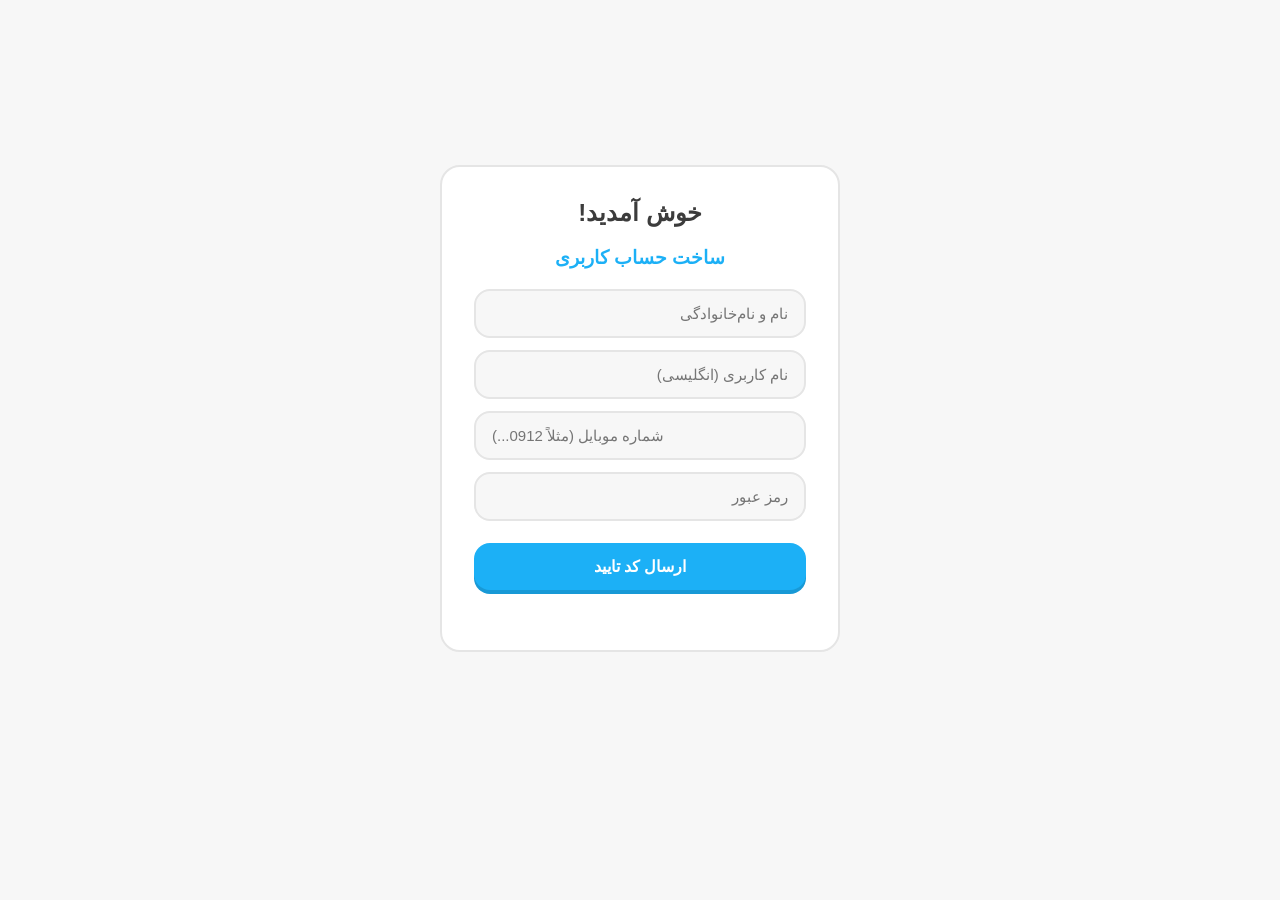
<file: profile.html>
<!DOCTYPE html>
<html lang="fa" dir="rtl">
<head>
<meta charset="UTF-8">
<meta name="viewport" content="width=device-width, initial-scale=1.0">
<title>پروفایل</title>
<link rel="stylesheet" href="style.css">

<style>

body{
font-family:sans-serif;
background:#f7f7f7;
margin:0;
display:flex;
justify-content:center;
align-items:center;
min-height:100vh;
}

.profile-card{
background:white;
padding:28px;
border-radius:18px;
width:100%;
max-width:420px;
box-shadow:0 10px 30px rgba(0,0,0,0.08);
text-align:center;
}

.avatar{
width:80px;
height:80px;
border-radius:50%;
background:#58cc02;
color:white;
display:flex;
align-items:center;
justify-content:center;
font-size:32px;
font-weight:bold;
margin:0 auto 14px auto;
}

.username{
color:#777;
margin-top:-6px;
margin-bottom:18px;
}

.stats{
display:grid;
grid-template-columns:1fr 1fr;
gap:14px;
margin-top:20px;
}

.stat{
background:#fafafa;
border-radius:12px;
padding:14px;
}

.stat-value{
font-weight:bold;
font-size:15px;
}

.stat-label{
font-size:12px;
color:#666;
}

.premium{
margin-top:14px;
font-weight:bold;
}

.btn{
width:100%;
padding:12px;
border:none;
border-radius:10px;
font-weight:bold;
cursor:pointer;
margin-top:14px;
}

.btn-premium{
background:#ffc800;
}

.btn-logout{
background:#ff4d4f;
color:white;
}

</style>
</head>

<body>

<div class="profile-card">

<div class="avatar" id="avatar">?</div>

<h2 id="name">...</h2>
<div class="username" id="username">@user</div>

<div class="premium" id="premium-status">...</div>

<div class="stats">

<div class="stat">
<div class="stat-value" id="join-date">---</div>
<div class="stat-label">تاریخ عضویت</div>
</div>

<div class="stat">
<div class="stat-value" id="mobile">---</div>
<div class="stat-label">موبایل</div>
</div>

</div>

<button class="btn btn-premium" onclick="goPremium()">
خرید اشتراک پریمیوم
</button>

<button class="btn btn-logout" onclick="logout()">
خروج از حساب
</button>

<button class="btn" onclick="window.location.href='home.html'" style="background:#1cb0f6; box-shadow:0 4px 0 #1899d6; color:white;">
بازگشت به خانه
</button>

</div>
<script>

function loadProfile(){
    const saved = localStorage.getItem("user");
    if(!saved){
        window.location.href="auth.html";
        return;
    }
    
    const user = JSON.parse(saved);

    document.getElementById("name").textContent = user.full_name || "کاربر";
    document.getElementById("username").textContent = "@" + (user.username || "user");
    document.getElementById("mobile").textContent = user.phone_number || "---";
    document.getElementById("avatar").textContent = (user.full_name || user.username || "U").charAt(0).toUpperCase();
    document.getElementById("premium-status").textContent = user.premium ? "✅ اشتراک پریمیوم فعال" : "کاربر عادی";
}

function logout(){
    localStorage.removeItem("user");
    window.location.href = "auth.html";
}

function goPremium(){
    window.location.href = "premium.html";
}

document.addEventListener("DOMContentLoaded", loadProfile);

</script>

</body>
</html>
</file>
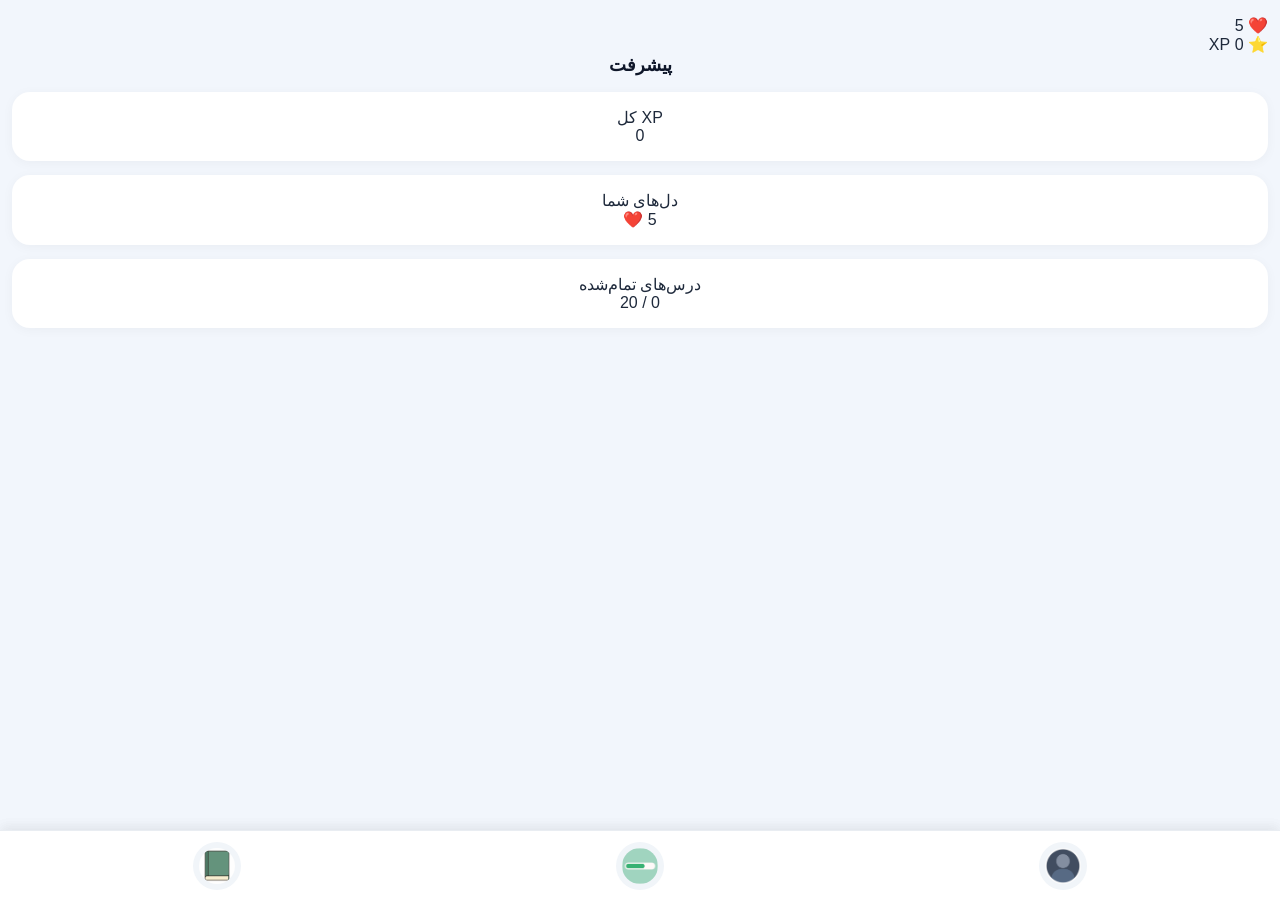
<file: progress.html>
<!DOCTYPE html>
<html lang="fa" dir="rtl">
<head>
  <meta charset="UTF-8" />
  <title>پیشرفت</title>
  <link rel="stylesheet" href="../style.css" />
</head>
<body>

  <header class="progress-header">
    <div class="hearts-box">
      ❤️ <span id="heart-count">5</span>
      <span id="heart-timer" style="font-size:0.85em; color:#ef5350; margin-left:5px;"></span>
    </div>
    <div class="xp-box">
      ⭐ <span id="total-xp">0</span> XP
    </div>
  </header>

  <main class="page">
    <h2 class="title">پیشرفت</h2>

    <section class="stats-grid">
      <div class="stat-card">
        <div class="stat-title">XP کل</div>
        <div class="stat-value" id="stat-total-xp">0</div>
      </div>
      <div class="stat-card">
        <div class="stat-title">دل‌های شما</div>
        <div class="stat-value" id="stat-hearts">5 ❤️</div>
      </div>
      <div class="stat-card">
        <div class="stat-title">درس‌های تمام‌شده</div>
        <div class="stat-value" id="stat-lessons-done">0 / 20</div>
      </div>
    </section>
  </main>

  <footer class="bottom-nav">
    <div class="bottom-nav">
      <a href="../profile.html" class="nav-item">
        <img src="../assets/icons/profile.png">
      </a>
      <a href="progress.html" class="nav-item active">
        <img src="../assets/icons/progress.png">
      </a>
      <a href="index.html" class="nav-item">
        <img src="../assets/icons/lesson.png">
      </a>
    </div>
  </footer>

  <script src="../dataStorage.js"></script>
  <script>
    window.onload = async function() {
      await initUserData();

      const hearts = getHearts();
      const xp = getTotalXP();

      document.getElementById("heart-count").textContent = hearts;
      document.getElementById("total-xp").textContent = xp;
      document.getElementById("stat-total-xp").textContent = xp;
      document.getElementById("stat-hearts").textContent = hearts + " ❤️";

      const lessonsCompleted = parseInt(localStorage.getItem("lessonsCompleted") || "0");
      document.getElementById("stat-lessons-done").textContent = lessonsCompleted + " / 20";

      setInterval(() => {
        checkAndRegenHearts();
        const h = getHearts();
        document.getElementById("heart-count").textContent = h;
        document.getElementById("stat-hearts").textContent = h + " ❤️";

        const timerElement = document.getElementById("heart-timer");
        const seconds = getTimeUntilNextHeart();
        if (seconds === null) {
          timerElement.textContent = "";
        } else {
          const hr = Math.floor(seconds / 3600);
          const mn = Math.floor((seconds % 3600) / 60);
          const sc = seconds % 60;
          timerElement.textContent = ` (${hr}:${String(mn).padStart(2,"0")}:${String(sc).padStart(2,"0")})`;
        }
      }, 1000);
    };
  </script>

</body>
</html>
</file>
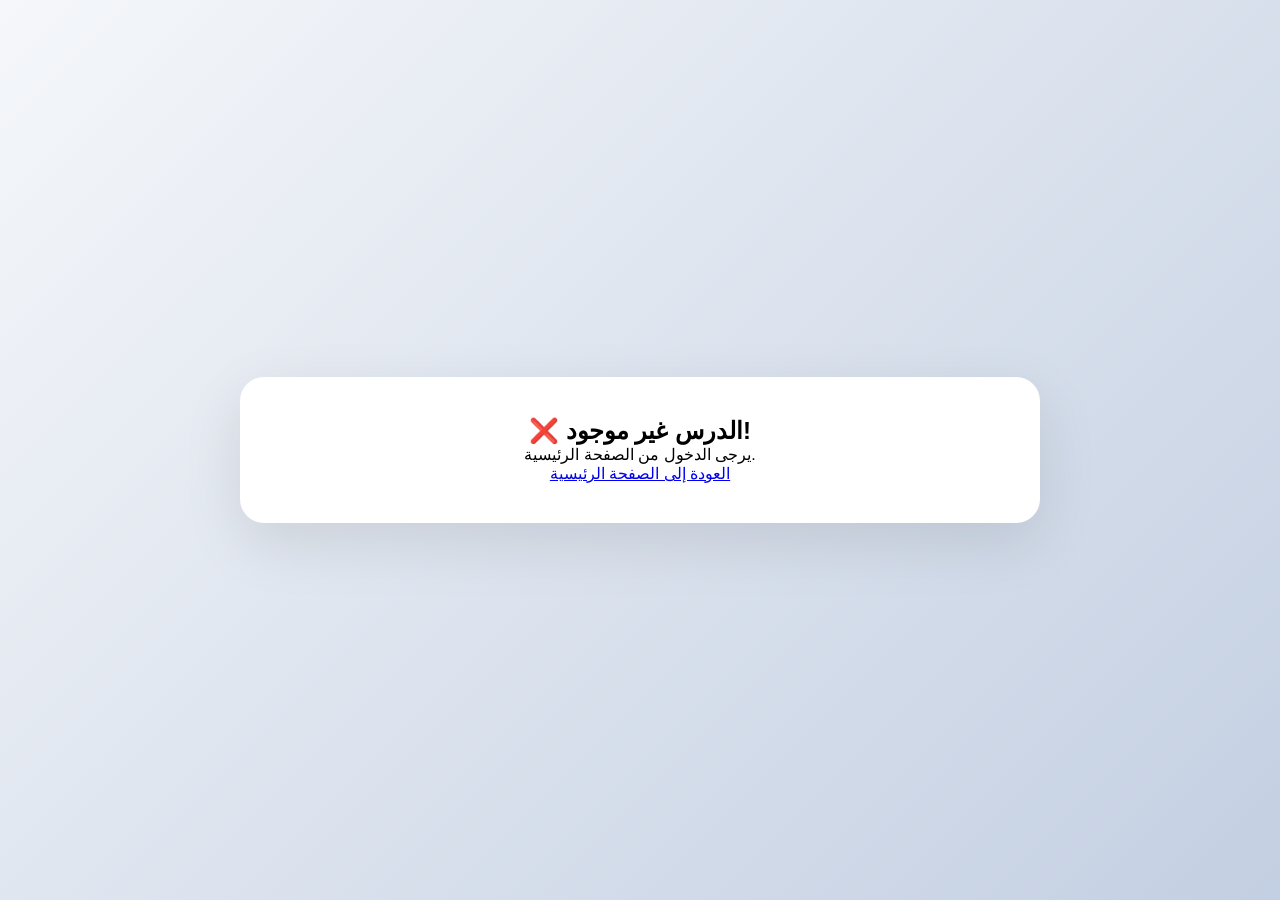
<file: lessons/intro.html>
<!DOCTYPE html>
<html lang="fa">
<head>
  <meta charset="UTF-8">
  <title>معرفی درس ۱</title>
  <link rel="stylesheet" href="intro.css">
</head>
<body>
  <div id="intro-container">
    <h1 id="lesson-title">📚 درس ۱: مردم</h1>
    <p id="lesson-subtitle">قبل از شروع، این کلمات را یاد بگیر:</p>

    <div id="word-grid"></div>

    <div class="intro-footer">
      <p>🔊 روی هر کلمه کلیک کن تا تلفظش رو بشنوی</p>
      <button id="start-lesson-btn" class="btn-start">شروع درس 🚀</button>
    </div>
  </div>

  <script src="intro.js"></script>
</body>
</html>
</file>
<file: style.css>
/* ===== RESET ===== */
* {
  margin: 0;
  padding: 0;
  box-sizing: border-box;
}

body {
  font-family: -apple-system, BlinkMacSystemFont, 'Segoe UI', Roboto, sans-serif;
  background: #f2f6fc;
  color: #1e293b;
  padding: 16px 12px 100px;
  min-height: 100vh;
  overflow-y: auto;
}

/* ===== BRAND ===== */
.brand {
  display: flex;
  align-items: center;
  gap: 10px;
  margin-bottom: 20px;
  justify-content: center;
}

.brand__icon {
  width: 44px;
  height: 44px;
  border-radius: 14px;
  object-fit: cover;
  box-shadow: 0 4px 10px rgba(0, 0, 0, 0.06);
}

.brand__name {
  font-size: 22px;
  font-weight: 700;
  color: #0f172a;
}

/* ===== TITLE ===== */
.title {
  font-size: 18px;
  font-weight: 600;
  text-align: center;
  margin-bottom: 16px;
  color: #0f172a;
}

/* ===== LANGUAGE GRID ===== */
.languages {
  display: grid;
  grid-template-columns: 1fr 1fr;
  gap: 12px;
  max-width: 400px;
  margin: 0 auto;
}

.lang-card {
  background: #ffffff;
  border-radius: 16px;
  padding: 12px 4px;
  display: flex;
  flex-direction: column;
  align-items: center;
  justify-content: center;
  gap: 4px;
  text-decoration: none;
  color: #1e293b;
  font-weight: 500;
  font-size: 12px;
  box-shadow: 0 2px 10px rgba(0, 0, 0, 0.04);
  border: 1px solid #eef2f6;
  aspect-ratio: 1 / 1;
  transition: 0.15s;
}

.lang-card:active {
  transform: scale(0.95);
  background: #f8fafc;
}

.lang-card img {
  width: 36px;
  height: 36px;
  border-radius: 50%;
  object-fit: cover;
}

.lang-card span {
  font-size: 12px;
  font-weight: 600;
}

/* ===== LESSONS GRID ===== */
.lessons-grid {
  display: grid;
  grid-template-columns: 1fr 1fr;
  gap: 12px;
  max-width: 400px;
  margin: 0 auto;
  padding-bottom: 110px;
}

.lesson-btn {
  background: #2563eb;
  color: white;
  padding: 18px 6px;
  text-align: center;
  border-radius: 16px;
  font-size: 16px;
  font-weight: 700;
  text-decoration: none;
  box-shadow: 0 4px 12px rgba(37, 99, 235, 0.2);
  border: none;
  display: block;
  width: 100%;
  transition: 0.15s;
}

.lesson-btn:active {
  transform: scale(0.95);
  background: #1d4ed8;
}

/* ===== BOTTOM NAV ===== */
.bottom-nav {
  position: fixed;
  bottom: 0;
  left: 0;
  width: 100%;
  height: 70px;
  background: #ffffff;
  display: flex;
  justify-content: space-around;
  align-items: center;
  border-top: 1px solid #e9edf2;
  box-shadow: 0 -4px 12px rgba(0, 0, 0, 0.04);
  z-index: 100;
  padding: 0 6px;
}

.nav-item {
  width: 48px;
  height: 48px;
  border-radius: 50%;
  background: #f1f5f9;
  display: flex;
  align-items: center;
  justify-content: center;
  transition: 0.15s;
}

.nav-item:active {
  transform: scale(0.9);
  background: #e2e8f0;
}

.nav-item img {
  width: 36px;
  height: 36px;
  border-radius: 50%;
  object-fit: cover;
}

/* ===== PROFILE ===== */
.profile-container {
  max-width: 400px;
  margin: 10px auto;
  padding: 0 8px;
}

.profile-card {
  background: white;
  padding: 22px;
  border-radius: 20px;
  box-shadow: 0 2px 12px rgba(0, 0, 0, 0.04);
  text-align: center;
  margin-bottom: 16px;
}

.profile-pic {
  width: 80px;
  height: 80px;
  border-radius: 50%;
  object-fit: cover;
  border: 3px solid #2563eb;
  margin-bottom: 10px;
}

.profile-name {
  font-size: 20px;
  font-weight: 700;
}

.profile-info {
  display: flex;
  flex-direction: column;
  gap: 8px;
  margin-top: 14px;
}

.info-box {
  background: #f8fafc;
  padding: 10px;
  border-radius: 12px;
  font-size: 14px;
}

.edit-btn {
  background: #2563eb;
  color: white;
  border: none;
  padding: 12px;
  border-radius: 14px;
  font-size: 15px;
  font-weight: 600;
  width: 100%;
  cursor: pointer;
}

.edit-btn:active {
  transform: scale(0.97);
}

.settings-card {
  background: white;
  padding: 16px;
  border-radius: 20px;
  box-shadow: 0 2px 12px rgba(0, 0, 0, 0.04);
}

.setting-item {
  display: flex;
  justify-content: space-between;
  padding: 12px 0;
  border-bottom: 1px solid #f1f5f9;
}

.setting-item:last-child {
  border-bottom: none;
}

/* ===== PROGRESS ===== */
.progress-container {
  max-width: 400px;
  margin: 10px auto;
  padding: 0 8px;
}

.progress-title {
  font-size: 22px;
  font-weight: 700;
  color: #2563eb;
  text-align: center;
  margin-bottom: 16px;
}

.stat-card {
  background: white;
  padding: 16px;
  border-radius: 18px;
  box-shadow: 0 2px 12px rgba(0, 0, 0, 0.04);
  text-align: center;
  margin-bottom: 14px;
}

.stat-number {
  font-size: 28px;
  font-weight: 700;
  color: #2563eb;
}

.chart-card {
  background: white;
  padding: 16px;
  border-radius: 18px;
  box-shadow: 0 2px 12px rgba(0, 0, 0, 0.04);
  margin-bottom: 14px;
}

.chart {
  display: flex;
  justify-content: space-around;
  align-items: flex-end;
  height: 120px;
  padding: 6px 0;
}

.bar {
  width: 26px;
  background: #22c55e;
  border-radius: 8px 8px 0 0;
}

.word-card {
  background: white;
  padding: 16px;
  border-radius: 18px;
  box-shadow: 0 2px 12px rgba(0, 0, 0, 0.04);
}

.word-list {
  list-style: none;
  padding: 0;
}

.word-list li {
  padding: 10px 0;
  border-bottom: 1px solid #f1f5f9;
  font-size: 14px;
}

.word-list li:last-child {
  border-bottom: none;
}

/* ===== AUTH ===== */
.auth-container {
  max-width: 360px;
  margin: 30px auto;
  padding: 0 12px;
}

.auth-box {
  background: white;
  padding: 24px 18px;
  border-radius: 24px;
  box-shadow: 0 4px 20px rgba(0, 0, 0, 0.04);
}

.auth-box h2 {
  text-align: center;
  margin-bottom: 20px;
  font-size: 22px;
}

.auth-box input {
  width: 100%;
  padding: 14px;
  margin-bottom: 14px;
  border: 1px solid #e2e8f0;
  border-radius: 14px;
  font-size: 15px;
  background: #f8fafc;
}

.auth-box input:focus {
  outline: none;
  border-color: #2563eb;
  background: white;
}

.auth-box button {
  width: 100%;
  padding: 14px;
  background: #2563eb;
  color: white;
  border: none;
  border-radius: 14px;
  font-size: 16px;
  font-weight: 700;
  cursor: pointer;
}

.auth-box button:active {
  transform: scale(0.97);
}

.auth-box .link {
  display: block;
  text-align: center;
  margin-top: 14px;
  color: #2563eb;
  text-decoration: none;
  font-weight: 500;
}

/* ===== PREMIUM ===== */
.premium-container {
  max-width: 400px;
  margin: 10px auto;
  padding: 0 8px;
}

.premium-card {
  background: white;
  padding: 20px;
  border-radius: 20px;
  box-shadow: 0 2px 12px rgba(0, 0, 0, 0.04);
  text-align: center;
  margin-bottom: 14px;
}

.premium-card h3 {
  font-size: 18px;
}

.premium-card .price {
  font-size: 26px;
  font-weight: 700;
  color: #2563eb;
  margin: 10px 0;
}

.premium-card ul {
  list-style: none;
  padding: 0;
  text-align: left;
}

.premium-card ul li {
  padding: 6px 0;
  border-bottom: 1px solid #f1f5f9;
  font-size: 14px;
}

.premium-btn {
  background: #2563eb;
  color: white;
  border: none;
  padding: 14px;
  border-radius: 14px;
  font-size: 16px;
  font-weight: 700;
  width: 100%;
  cursor: pointer;
}

.premium-btn:active {
  transform: scale(0.97);
}

/* ===== RESPONSIVE ===== */
@media (max-width: 420px) {
  .lang-card {
    padding: 10px 4px;
  }

  .lang-card img {
    width: 32px;
    height: 32px;
  }

  .lang-card span {
    font-size: 11px;
  }

  .lesson-btn {
    font-size: 14px;
    padding: 14px 4px;
  }
}
</file>
<file: lessons/intro.css>
* {
  margin: 0;
  padding: 0;
  box-sizing: border-box;
}

body {
  font-family: 'Vazirmatn', sans-serif;
  background: linear-gradient(135deg, #f5f7fa 0%, #c3cfe2 100%);
  min-height: 100vh;
  display: flex;
  justify-content: center;
  align-items: center;
  padding: 20px;
}

#intro-container {
  max-width: 800px;
  width: 100%;
  background: white;
  border-radius: 24px;
  padding: 40px;
  box-shadow: 0 20px 60px rgba(0,0,0,0.1);
  text-align: center;
}

#lesson-title {
  font-size: 28px;
  color: #2d3436;
  margin-bottom: 8px;
}

#lesson-subtitle {
  font-size: 16px;
  color: #636e72;
  margin-bottom: 30px;
}

#word-grid {
  display: grid;
  grid-template-columns: repeat(5, 1fr);
  gap: 16px;
  margin-bottom: 30px;
}

.word-card {
  background: #f8f9fa;
  border-radius: 16px;
  padding: 16px 12px;
  text-align: center;
  cursor: pointer;
  transition: transform 0.2s ease, box-shadow 0.2s ease;
  border: 2px solid transparent;
}

.word-card:hover {
  transform: translateY(-4px);
  box-shadow: 0 8px 25px rgba(0,0,0,0.08);
  border-color: #74b9ff;
}

.word-card img {
  width: 70px;
  height: 70px;
  object-fit: contain;
  border-radius: 12px;
  margin-bottom: 8px;
}

.word-card .word-en {
  font-size: 18px;
  font-weight: 700;
  color: #2d3436;
}

.word-card .word-fa {
  font-size: 14px;
  color: #636e72;
}

.btn-start {
  background: linear-gradient(135deg, #00b894, #00cec9);
  color: white;
  border: none;
  padding: 14px 48px;
  font-size: 18px;
  font-weight: 700;
  border-radius: 50px;
  cursor: pointer;
  transition: transform 0.2s ease, box-shadow 0.2s ease;
}

.btn-start:hover {
  transform: scale(1.02);
  box-shadow: 0 10px 30px rgba(0, 206, 201, 0.3);
}

.intro-footer p {
  color: #636e72;
  font-size: 14px;
  margin-bottom: 16px;
}

/* 📱 واکنش‌گرا */
@media (max-width: 600px) {
  #word-grid {
    grid-template-columns: repeat(3, 1fr);
  }
}
</file>
